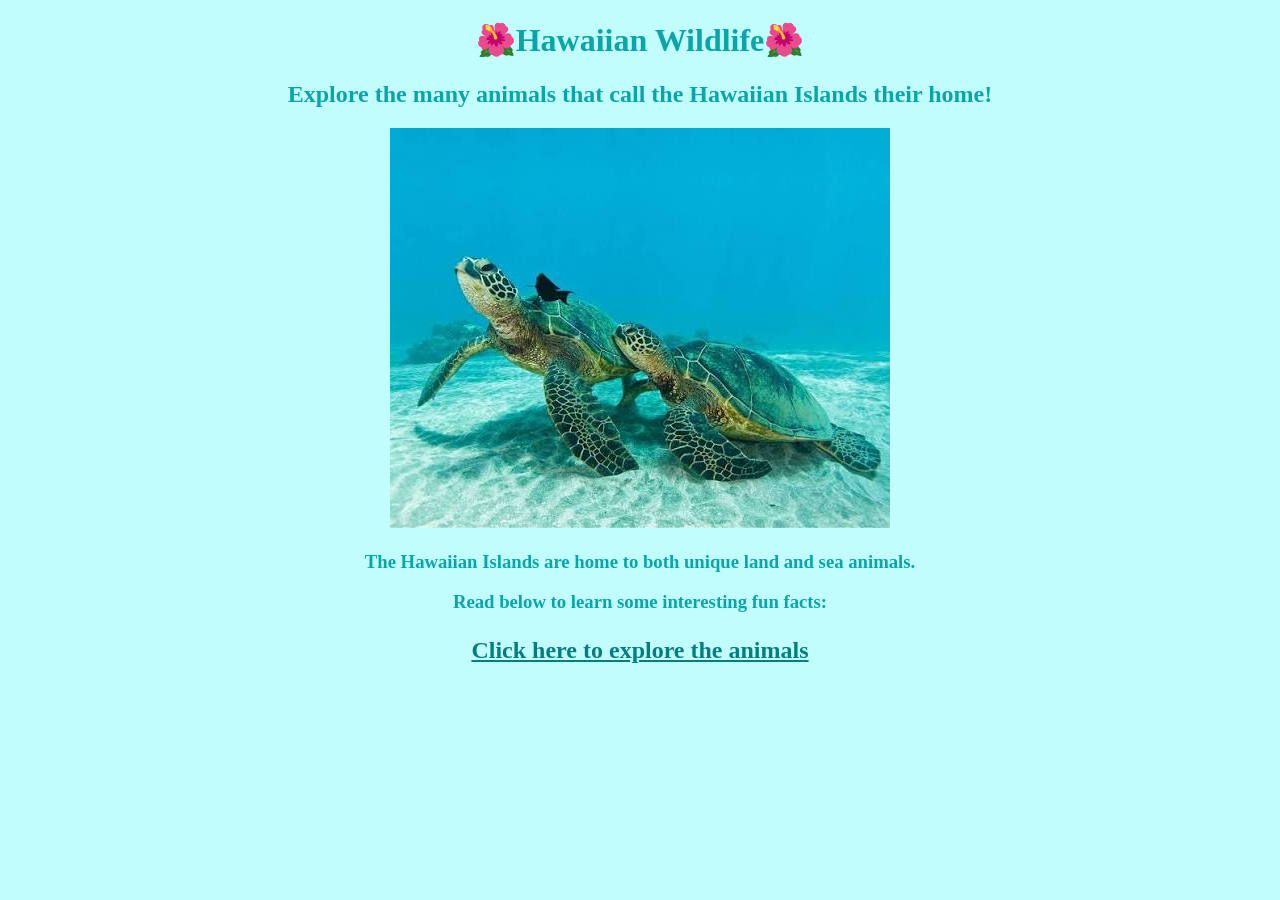
<file: index.html>
<!DOCTYPE html>
<html>
  <head>
    <link rel="stylesheet" href="style.css">
  </head>
  <body>
    
  </body>
</html>

<h1>🌺Hawaiian Wildlife🌺</h1>

<p><h2>Explore the many animals that call the Hawaiian Islands their home!</h2></p>

<img src="turtleforhome.jpeg" alt="Turtles">

<h3>The Hawaiian Islands are home to both unique land and sea animals.</h3>
<h3>Read below to learn some interesting fun facts:</h3>

<h2><p><a href="animals.html">Click here to explore the animals </a></p></h2>
</file>
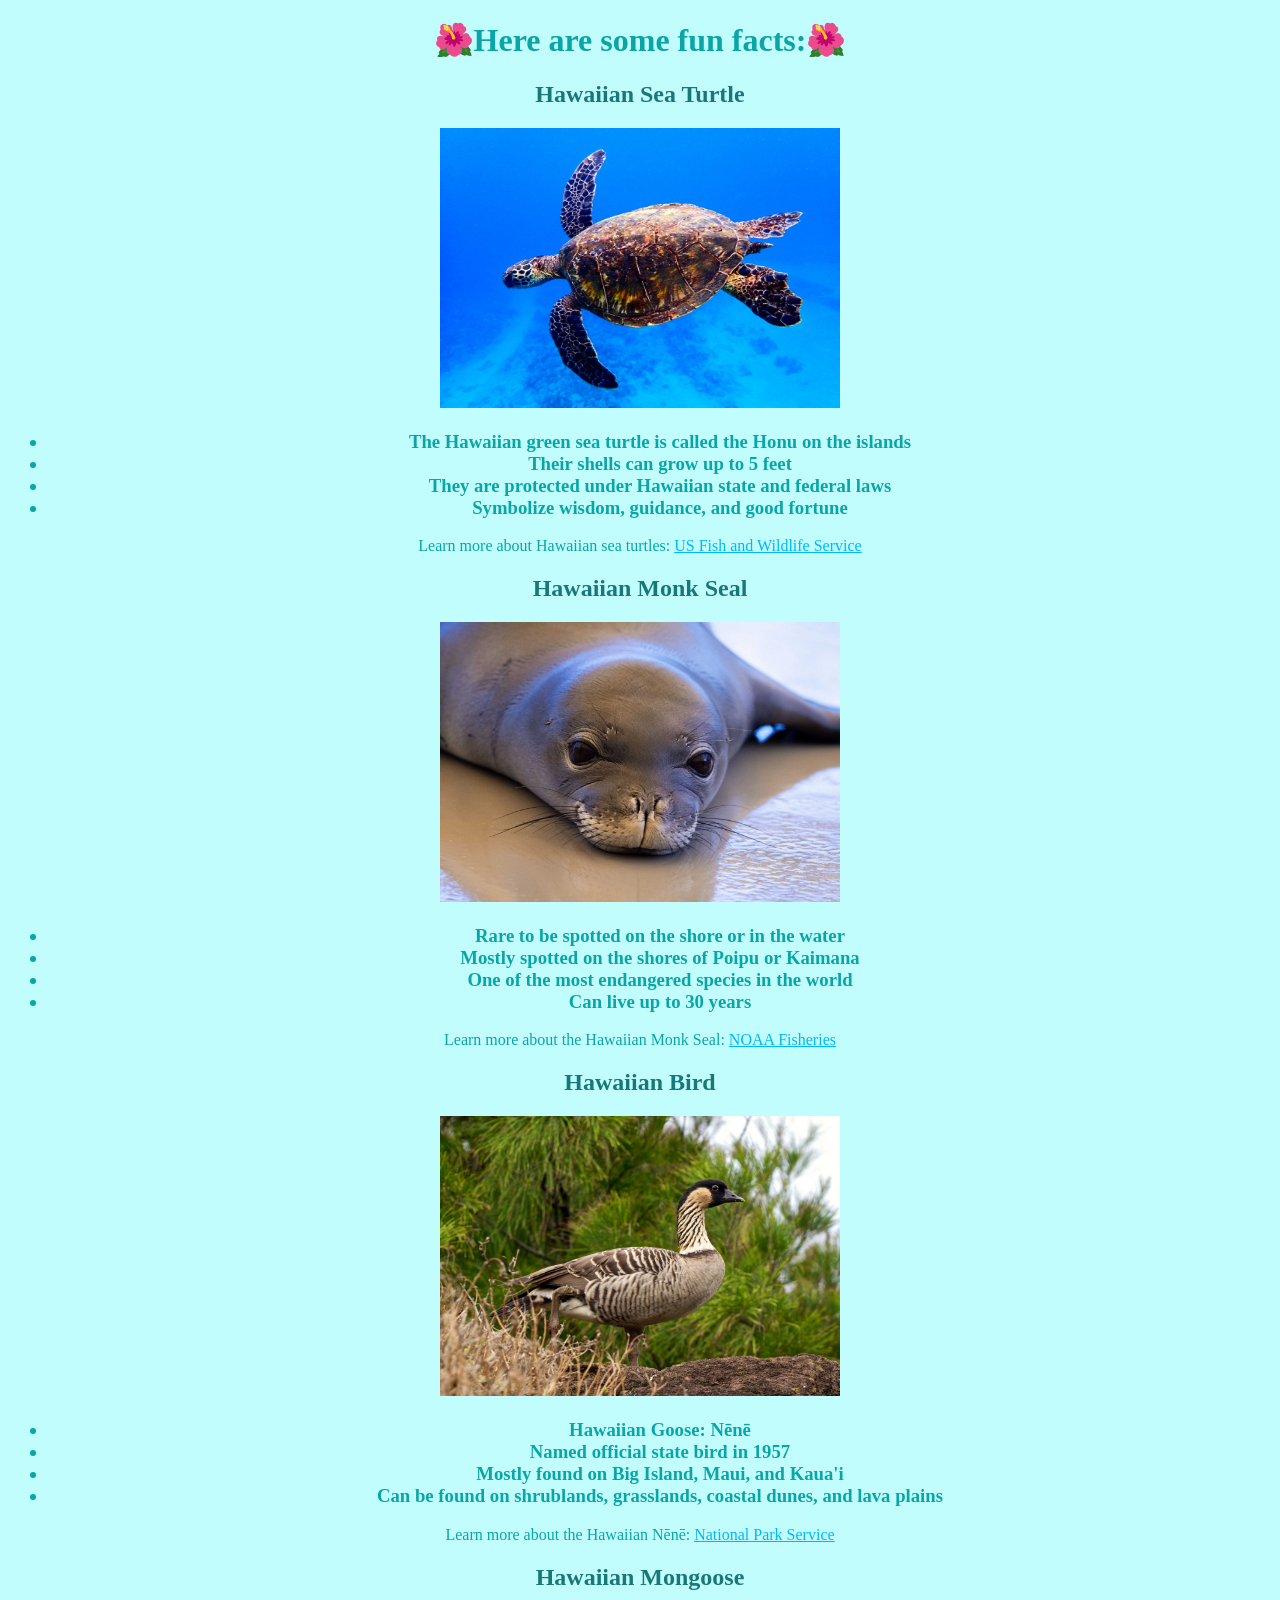
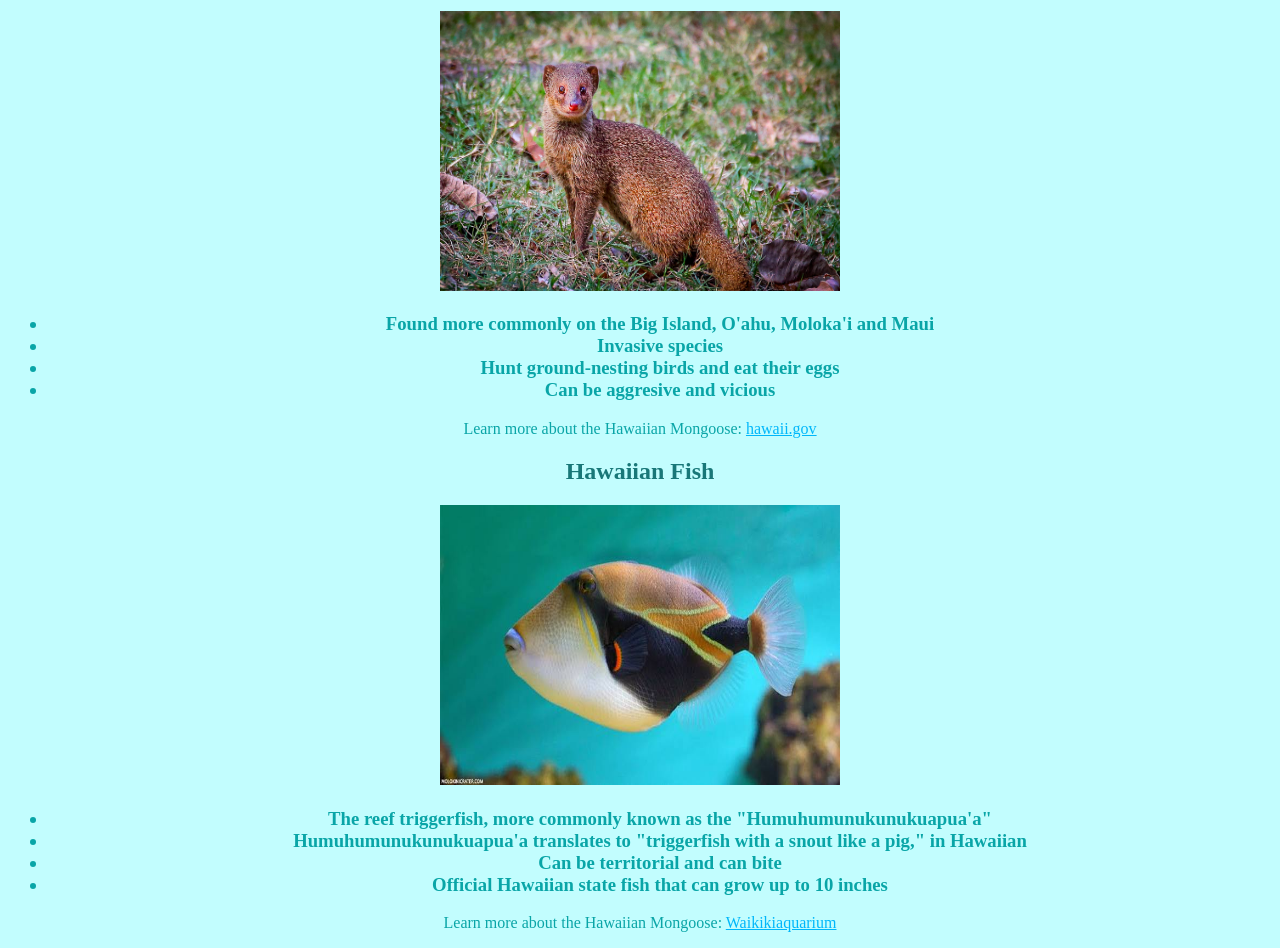
<file: animals.html>
<!DOCTYPE html>
<html>
  <head>
    <link rel="stylesheet" href="animals.css">  
  </head>
  <body>
    
  </body>
</html>

<p><h1>🌺Here are some fun facts:🌺</h1></p>

<h2 class="animal-title">Hawaiian Sea Turtle</h2>

<img src="turtleforanimalpage.jpg" alt="Turtles">

<ul><h3>
  <li>The Hawaiian green sea turtle is called the Honu on the islands</li>
  <li>Their shells can grow up to 5 feet</li>
  <li>They are protected under Hawaiian state and federal laws</li>
  <li>Symbolize wisdom, guidance, and good fortune</li>
  </ul></h3>

<p>Learn more about Hawaiian sea turtles:
  <a href="https://www.fws.gov/story/species-spotlight-hawaiian-green-sea-turtle-honu">
    US Fish and Wildlife Service</a></p>

<h2 class="animal-title">Hawaiian Monk Seal</h2>

<img src="monkseal.jpg" alt="Monk Seal">

<ul><h3>
  <li>Rare to be spotted on the shore or in the water</li>
  <li>Mostly spotted on the shores of Poipu or Kaimana </li>
  <li>One of the most endangered species in the world</li>
  <li>Can live up to 30 years</li>
  </ul></h3>

<p>Learn more about the Hawaiian Monk Seal:
  <a href="https://www.fisheries.noaa.gov/species/hawaiian-monk-seal">
    NOAA Fisheries</a></p>

<h2 class="animal-title">Hawaiian Bird</h2>

<img src="nene.jpg" alt="Nene">

<ul><h3>
  <li>Hawaiian Goose: Nēnē</li>
  <li>Named official state bird in 1957 </li>
  <li>Mostly found on Big Island, Maui, and Kaua'i</li>
  <li>Can be found on shrublands, grasslands, coastal dunes, and lava plains </li>
  </ul></h3>

<p>Learn more about the Hawaiian Nēnē:
  <a href="https://www.nps.gov/hale/learn/nature/haleakala-nene.htm">
    National Park Service</a></p>

<h2 class="animal-title">Hawaiian Mongoose</h2>

<img src="mongoose.jpg" alt="mongoose">

<ul><h3>
  <li>Found more commonly on the Big Island, O'ahu, Moloka'i and Maui </li>
  <li>Invasive species</li>
  <li>Hunt ground-nesting birds and eat their eggs</li>
  <li>Can be aggresive and vicious</li>
  </ul></h3>

<p>Learn more about the Hawaiian Mongoose:
  <a href="https://dlnr.hawaii.gov/hisc/mongoose-urva-auropunctata/">
    hawaii.gov</a></p>

<h2 class="animal-title">Hawaiian Fish</h2>

<img src="humuhumu.jpeg" alt="humuhumu">

<ul><h3>
  <li>The reef triggerfish, more commonly known as the "Humuhumunukunukuapua'a"</li>
  <li>Humuhumunukunukuapua'a translates to "triggerfish with a snout like a pig," in Hawaiian</li>
  <li>Can be territorial and can bite</li>
  <li>Official Hawaiian state fish that can grow up to 10 inches</li>
  </ul></h3>

<p>Learn more about the Hawaiian Mongoose:
  <a href="https://www.waikikiaquarium.org/experience/animal-guide/fishes/triggerfishes/reef-riggerfish/">
    Waikikiaquarium</a></p>
</file>
<file: style.css>
body {
  background: rgb(194, 253, 254);
  font-family: cursive;
  color: rgb(10, 165, 167);
  text-align: center
}
p {
  color: rgb(10, 165, 167);
}
h1 {
  font-weight: bold;
}

a {
  color: rgb(5, 126, 128);
}
</file>
<file: animals.css>
body {
  background: rgb(194, 253, 254);
  font-family: fantasy;
  color: rgb(9, 165, 167);
  text-align: center
}
p {
  color: rgb(10, 165, 167);
}
h1 {
  font-weight: bold;
}

h2 {
  color: rgb(24, 119, 120);
  font-family: cursive
  
}

a {
  color: rgb(0, 183, 250);
}

img {
  width: 400px;
  height: 280px;
}

.animal-title {
  color: rgb(24, 119, 120);
  text-align: center;
}
</file>
